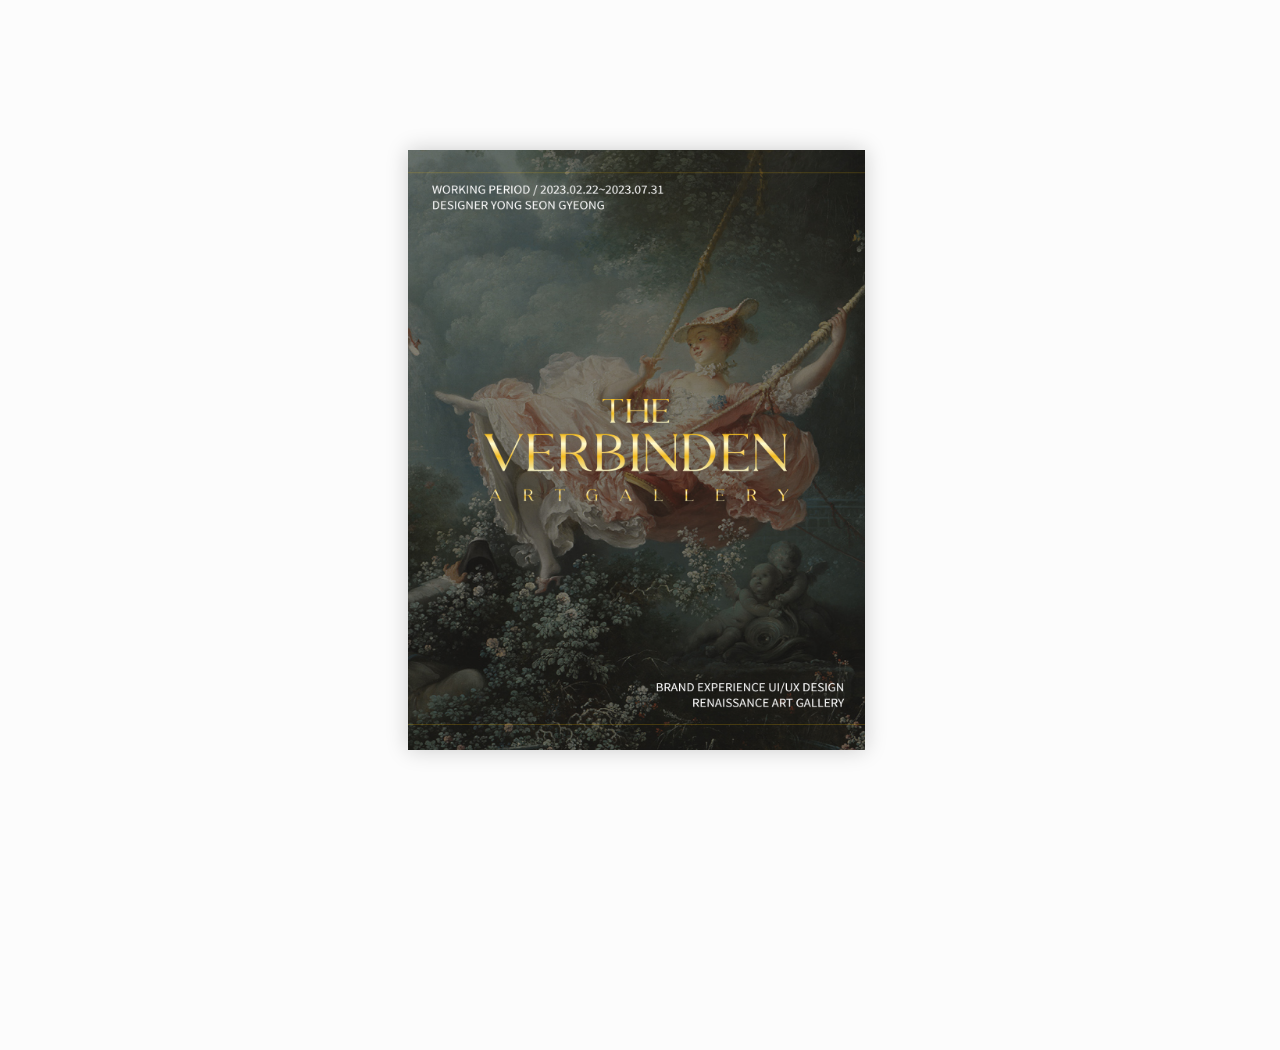
<file: sub/e_book2/samples/basic/index.html>
<!doctype html>
<!--[if lt IE 7 ]> <html lang="en" class="ie6"> <![endif]-->
<!--[if IE 7 ]>    <html lang="en" class="ie7"> <![endif]-->
<!--[if IE 8 ]>    <html lang="en" class="ie8"> <![endif]-->
<!--[if IE 9 ]>    <html lang="en" class="ie9"> <![endif]-->
<!--[if !IE]><!--> <html lang="en"> <!--<![endif]-->
<head>
<meta name="viewport" content="width = 1050, user-scalable = no" />
<script type="text/javascript" src="../../extras/jquery.min.1.7.js"></script>
<script type="text/javascript" src="../../extras/modernizr.2.5.3.min.js"></script>
</head>
<body>

<div class="flipbook-viewport">
	<div class="container">
		<div class="flipbook">
			<div style="background-image:url(pages/1.jpg)"></div>
			<div style="background-image:url(pages/2.jpg)"></div>
			<div style="background-image:url(pages/3.jpg)"></div>
			<div style="background-image:url(pages/4.jpg)"></div>
			<div style="background-image:url(pages/5.jpg)"></div>
			<div style="background-image:url(pages/6.jpg)"></div>
			<div style="background-image:url(pages/7.jpg)"></div>
			<div style="background-image:url(pages/8.jpg)"></div>
			<div style="background-image:url(pages/9.jpg)"></div>
			<div style="background-image:url(pages/10.jpg)"></div>
			<div style="background-image:url(pages/11.jpg)"></div>
			<div style="background-image:url(pages/12.jpg)"></div>
			<div style="background-image:url(pages/13.jpg)"></div>
			<div style="background-image:url(pages/14.jpg)"></div>
			<div style="background-image:url(pages/15.jpg)"></div>
			<div style="background-image:url(pages/16.jpg)"></div>
			<div style="background-image:url(pages/17.jpg)"></div>
			<div style="background-image:url(pages/18.jpg)"></div>
			<div style="background-image:url(pages/19.jpg)"></div>
			<div style="background-image:url(pages/20.jpg)"></div>
			<div style="background-image:url(pages/21.jpg)"></div>
			<div style="background-image:url(pages/22.jpg)"></div>
			<div style="background-image:url(pages/23.jpg)"></div>
			<div style="background-image:url(pages/24.jpg)"></div>
			<div style="background-image:url(pages/25.jpg)"></div>
			<div style="background-image:url(pages/26.jpg)"></div>
			<div style="background-image:url(pages/27.jpg)"></div>
			<div style="background-image:url(pages/28.jpg)"></div>
			<div style="background-image:url(pages/29.jpg)"></div>
			<div style="background-image:url(pages/30.jpg)"></div>
			<div style="background-image:url(pages/31.jpg)"></div>
			<div style="background-image:url(pages/32.jpg)"></div>
			<div style="background-image:url(pages/33.jpg)"></div>
			<div style="background-image:url(pages/34.jpg)"></div>
			<div style="background-image:url(pages/35.jpg)"></div>
			<div style="background-image:url(pages/36.jpg)"></div>
			<div style="background-image:url(pages/37.jpg)"></div>
			<div style="background-image:url(pages/38.jpg)"></div>
			<div style="background-image:url(pages/39.jpg)"></div>
			<div style="background-image:url(pages/40.jpg)"></div>
			<div style="background-image:url(pages/41.jpg)"></div>
			<div style="background-image:url(pages/42.jpg)"></div>
			<div style="background-image:url(pages/43.jpg)"></div>
			<div style="background-image:url(pages/44.jpg)"></div>
			<div style="background-image:url(pages/45.jpg)"></div>
			<div style="background-image:url(pages/46.jpg)"></div>
			<div style="background-image:url(pages/47.jpg)"></div>
			<div style="background-image:url(pages/48.jpg)"></div>
			<div style="background-image:url(pages/49.jpg)"></div>
			<div style="background-image:url(pages/50.jpg)"></div>
			<div style="background-image:url(pages/51.jpg)"></div>
			<div style="background-image:url(pages/52.jpg)"></div>
			<div style="background-image:url(pages/53.jpg)"></div>
			<div style="background-image:url(pages/54.jpg)"></div>
			<div style="background-image:url(pages/55.jpg)"></div>
			<div style="background-image:url(pages/56.jpg)"></div>
			<div style="background-image:url(pages/57.jpg)"></div>
		</div>
	</div>
</div>


<script type="text/javascript">

function loadApp() {

	// Create the flipbook

	$('.flipbook').turn({
			// Width

			width:914,
			
			// Height

			height:600,

			// Elevation

			elevation: 50,
			
			// Enable gradients

			gradients: true,
			
			// Auto center this flipbook

			autoCenter: true

	});
}

// Load the HTML4 version if there's not CSS transform

yepnope({
	test : Modernizr.csstransforms,
	yep: ['../../lib/turn.js'],
	nope: ['../../lib/turn.html4.min.js'],
	both: ['css/basic.css'],
	complete: loadApp
});

</script>

</body>
</html>
</file>
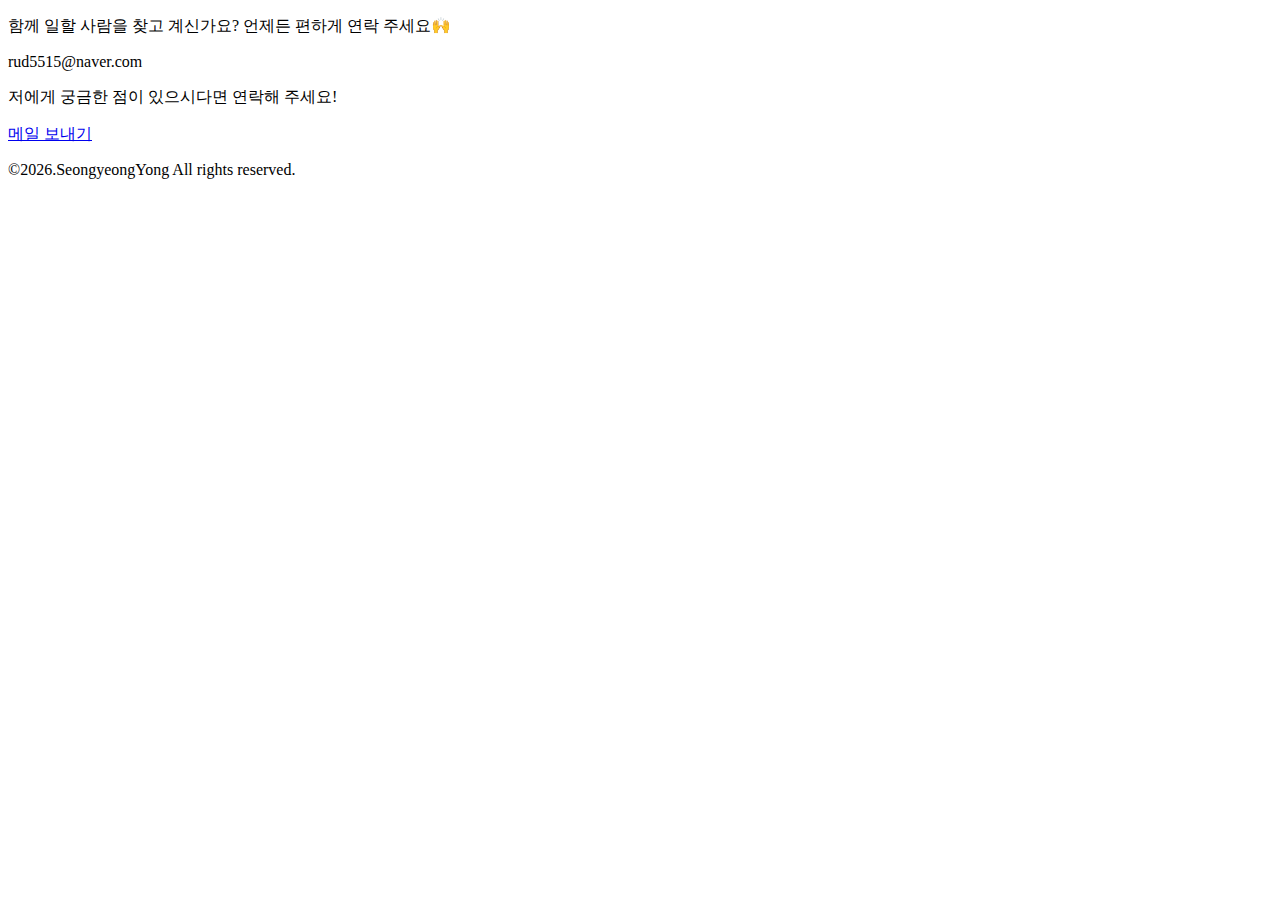
<file: footer.html>
<!DOCTYPE html>
<html lang="ko">

<head>
    <meta charset="UTF-8">
    <meta name="viewport" content="width=device-width, initial-scale=1.0">
    <link rel="icon" type="image/png" sizes="32x32" href="image/favicon.svg">
    <title>SEON</title>
</head>
<style>
    @import url('https://fonts.googleapis.com/css2?family=Playfair+Display:ital@0;1&family=Zeyada&display=swap');
</style>

<body>
    <div class="wrap">
        <section id="contact" class="contact section_wrap wow animate__animated animate__fadeInLeft">
            <div class="contact_con">
                <div class="intro">
                    <p>함께 일할 사람을 찾고 계신가요? <span>언제든 편하게 연락 주세요🙌</span></p>
                </div>
                <div class="mail">
                    <p>rud5515@naver.com</p>
                </div>
                <div>
                    <p>저에게 궁금한 점이 있으시다면 연락해 주세요!</p>
                </div>
                <a href="mailto:rud5515@naver.com">메일 보내기 <span class="arrow_btn_right"></span></a>
            </div>
        </section>
        <section class="footer">
            <p>©2026.SeongyeongYong All rights reserved.</p>
        </section>

</body>


</html>
</file>
